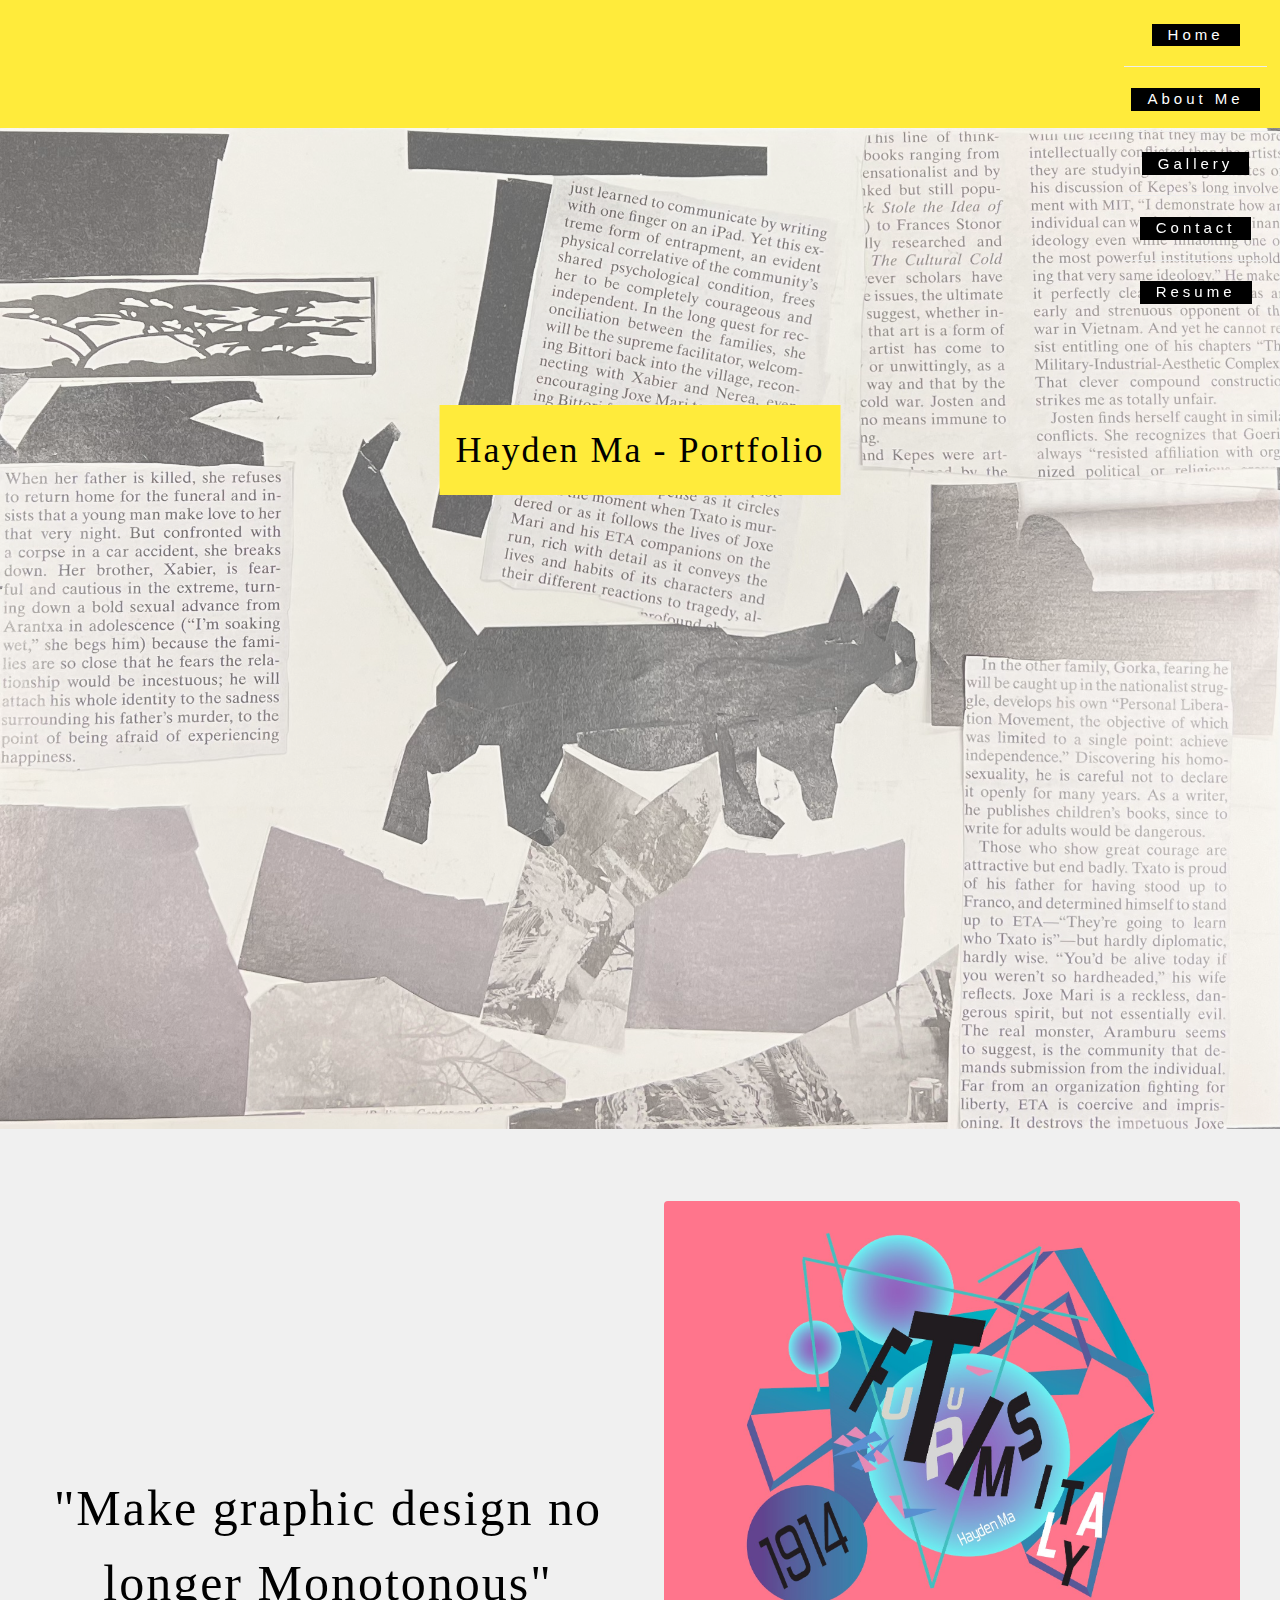
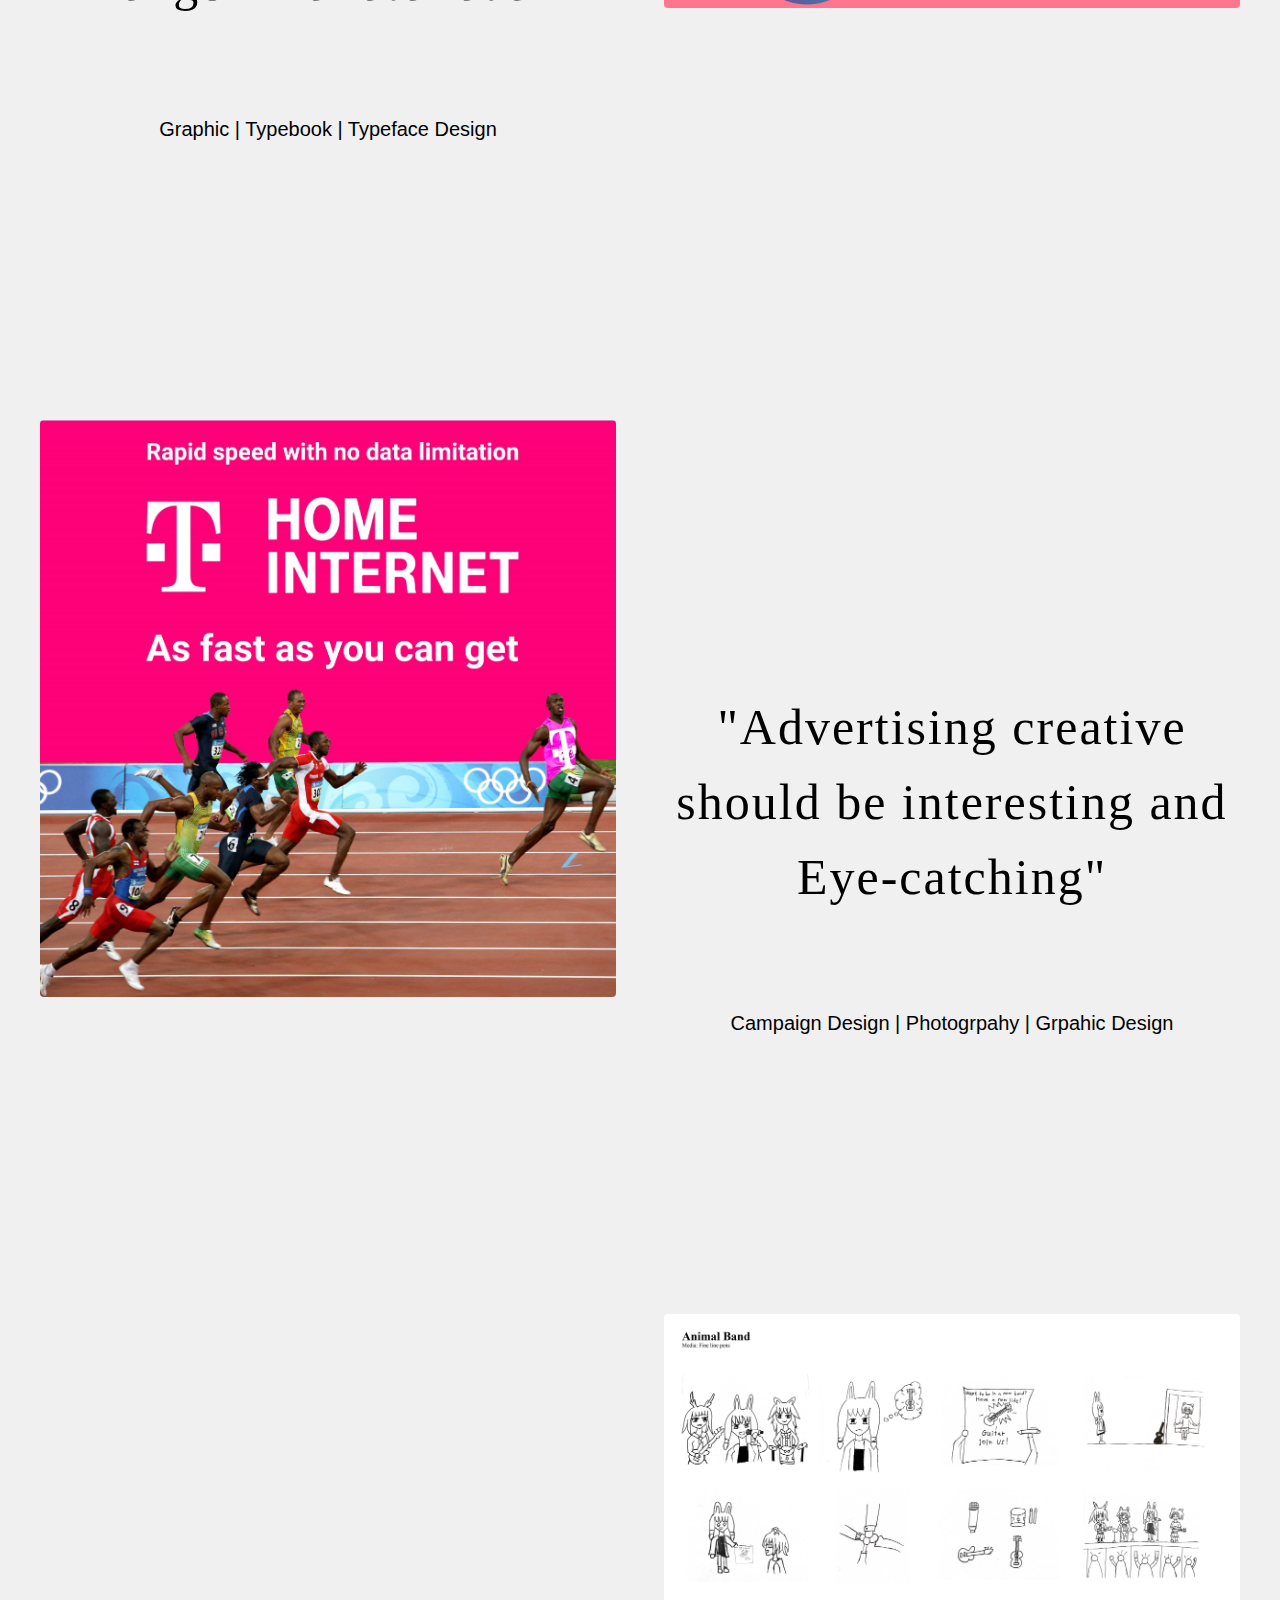
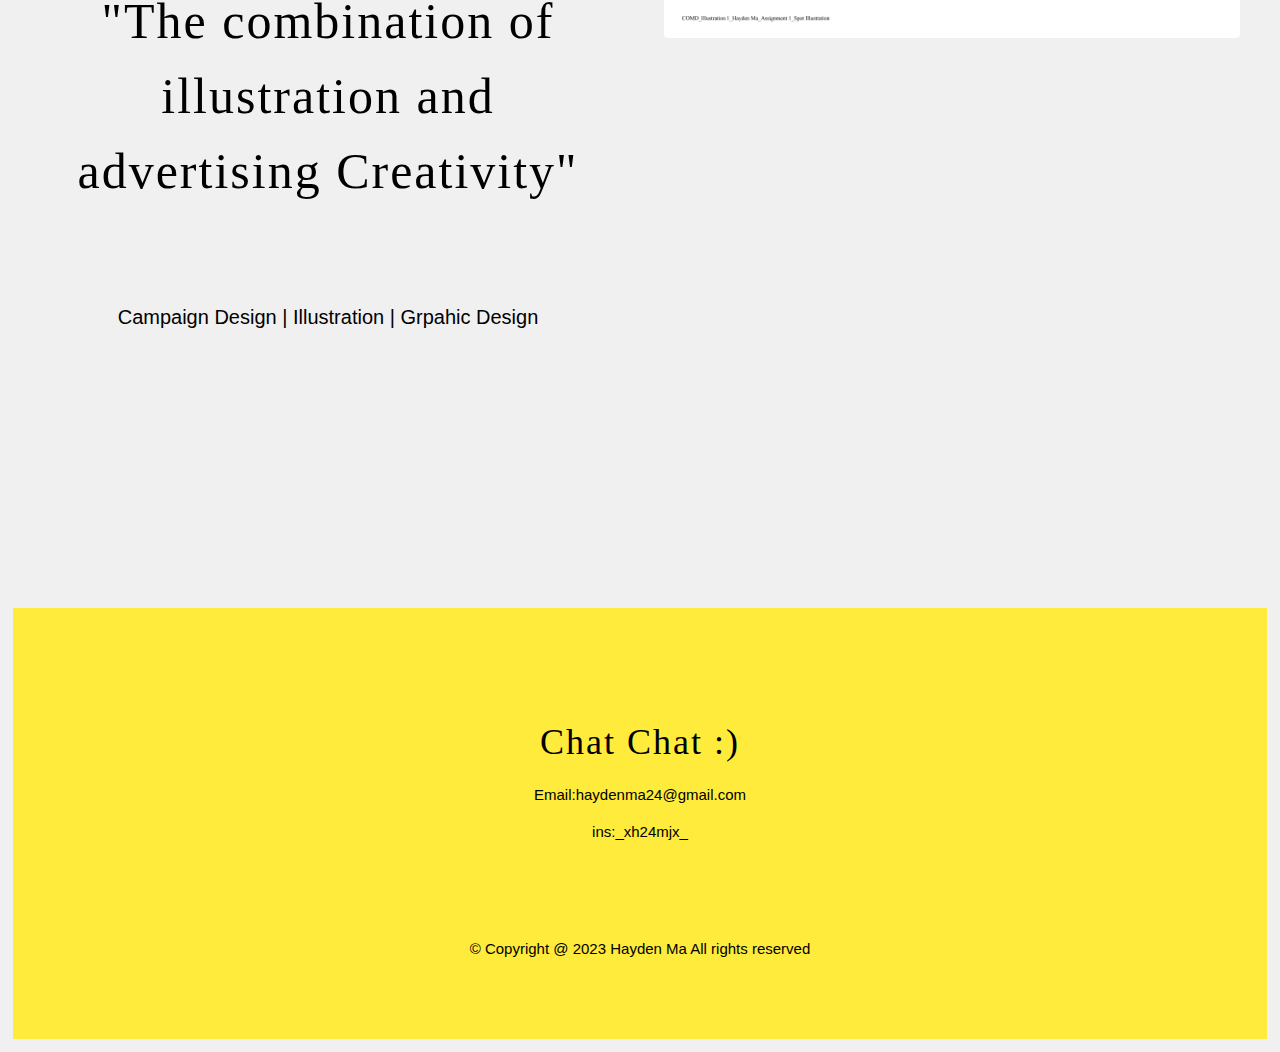
<file: Index.html>
<!DOCTYPE html>
<html>

<head>
    <title>Hayden Ma </title>
    <meta name="viewport" content="width=device-width, initial-scale=1">
    <link rel="stylesheet" href="https://www.w3schools.com/w3css/4/w3.css">
    <link rel="stylesheet" href="CSS/mystyles.css">
    <link rel="stylesheet" href="contact.html">
    <link rel="stylesheet" href="Javascript/javascript.html">
    <link rel="stylesheet" href="about.html">
    <link rel="stylesheet" href="Gallery.html">
    <link rel="stylesheet" href="Resume.html">
    <link rel="stylesheet" href="https://www.w3schools.com/lib/w3-colors-2019.css">
    <style>
        body {font-family:"Times New Roman", serif}
        h1,h2,h3,h4,h5,h6 {font-family:serif; letter-spacing:2px}
        </style>
</head>
<body>


<header id="Yellowheader" class="w3-container w3-padding-64 w3-center w3-yellow">  <!--w3-container adds 16 pixels of padding around each element; w3-green makes the background green -->

<section class="w3-right w3-top w3-display-container">
	<nav>
        <ul>
            <div class="w3-right w3-bar w3-padding w3-wide">
			<li><a href="index.html" class="w3-container w3-bar w3-black w3-button w3-hover-light-grey">Home</a></li>
            <hr>
            <li><a href="about.html" class="w3-container w3-bar w3-black w3-button w3-hover-light-grey">About Me</a></li>
            <hr>
            <li><a href="Gallery.html" class="w3-container w3-bar w3-black w3-button w3-hover-light-grey">Gallery</a></li>
            <hr>
            <li><a href="contact.html" class="w3-container w3-bar w3-black w3-button  w3-hover-light-grey ">Contact</a></li>
            <hr>
            <li><a href="Resume.html" class="w3-container w3-bar w3-black w3-button  w3-hover-light-grey ">Resume</a></li>
        </ul>
	</nav>
        </section>
    </div>
</div>
</div>
</header>

<!--Cover page-->
<img src="Assets/cat.JPG" style="width: 100%; opacity: 60%">
    <div class="w3-yellow w3-padding w3-display-middle w3-large w3-center">
        <h1>Hayden Ma - Portfolio</h1>
</div>

<!--Graphic Design-->
<div class="w3-padding-top-64">
    <div class="w3-row">
<div class="w3-row w3-container w3-xxlarge W3-padding-top-64">
    <div class="w3-right w3-col 16 m6 w3-xxlarge W3-padding-top-64 w3-padding-large">
    <img src="Assets/Futurism.jpg" class="w3-round w3-image" alt="Table" style="width:100%">
    </div>

<div class="w3-half w3-center w3-middle">
<h1 style="font-size: 50px;" class="w3-center w3-padding-lagre "></h1><br>
<h2 style="font-size: 50px;" class="w3-center w3-padding-large "></h2><br>
<h2 style="font-size: 50px;" class="w3-center w3-padding-large "></h2><br>
<h1 style="font-size: 50px;" class="w3-center w3-padding-large">"Make graphic design no longer Monotonous"</h1><br>
<p6 style="font-size: 20px;" class="w3-center">Graphic | Typebook | Typeface Design</p6><br>
</div>
</div>
</div>

<!--Campaign-->
<div class="w3-padding-top-64">
    <div class="w3-padding-top-64"></div>
    <div class="w3-padding-top-64"></div>
    <div class="w3-padding-top-64"></div>
    <div class="w3-row">
<div class="w3-row w3-container w3-xxlarge W3-padding-top-64">
    <div class="w3-left w3-col 16 m6 w3-xxlarge W3-padding-top-64 w3-padding-large">
    <img src="Assets/TM.jpg" class="w3-round w3-image" alt="Table" style="width:100%">
    </div>

<div class="w3-half w3-center w3-middle">
<h1 style="font-size: 50px;" class="w3-center w3-padding-lagre "></h1><br>
<h2 style="font-size: 50px;" class="w3-center w3-padding-large "></h2><br>
<h2 style="font-size: 50px;" class="w3-center w3-padding-large "></h2><br>
<h1 style="font-size: 50px;" class="w3-center w3-padding-large">"Advertising creative should be interesting and Eye-catching"</h1><br>
<p6 style="font-size: 20px;" class="w3-center w3-padding-large "> Campaign Design | Photogrpahy | Grpahic Design</p6><br>
</div>
</div>
</div>

<!--Illustration-->
<div class="w3-padding-top-64">
    <div class="w3-padding-top-64"></div>
    <div class="w3-padding-top-64"></div>
    <div class="w3-padding-top-64"></div>
    <div class="w3-row">
<div class="w3-row w3-container w3-xxlarge W3-padding-top-64">
    <div class="w3-right w3-col 16 m6 w3-xxlarge W3-padding-top-64 w3-padding-large">
    <img src="Assets/Jiaxi_Ma_Spot1.jpg.jpg" class="w3-round w3-image" alt="Table" style="width:100%">
    </div>

<div class="w3-half w3-center w3-middle">
<h1 style="font-size: 50px;" class="w3-center w3-padding-lagre "></h1><br>
<h2 style="font-size: 50px;" class="w3-center w3-padding-large "></h2><br>
<h2 style="font-size: 50px;" class="w3-center w3-padding-large "></h2><br>
<h1 style="font-size: 50px;" class="w3-center w3-padding-large">"The combination of illustration and advertising Creativity"</h1><br>
<p6 style="font-size: 20px;" class="w3-center w3-padding-large "> Campaign Design | Illustration | Grpahic Design</p6><br>
</div>
</div>
</div>

<footer>
<div class="w3-padding-top-64">
    <div class="w3-padding-top-64"></div>
    <div class="w3-padding-top-64"></div>
    <div class="w3-padding-top-64"></div>
    <div class="w3-row">
<div class="w3-row w3-container w3-xxlarge W3-padding-top-64">
    </div>
<div class=" w3-bar w3-yellow w3-center w3-padding-large  w3-padding-64">
    <h1 style="font-size: 50px;" class="w3-center w3-padding-lagre "></h1><br>

<h1> Chat Chat :) </h1>
<p> Email:haydenma24@gmail.com </p>
<p> ins:_xh24mjx_ </p>

<div class="w3-padding-top-64">
<p>&copy; Copyright @ 2023 Hayden Ma All rights reserved</p>
</footer>
</div>

	</body>
</html>
</file>
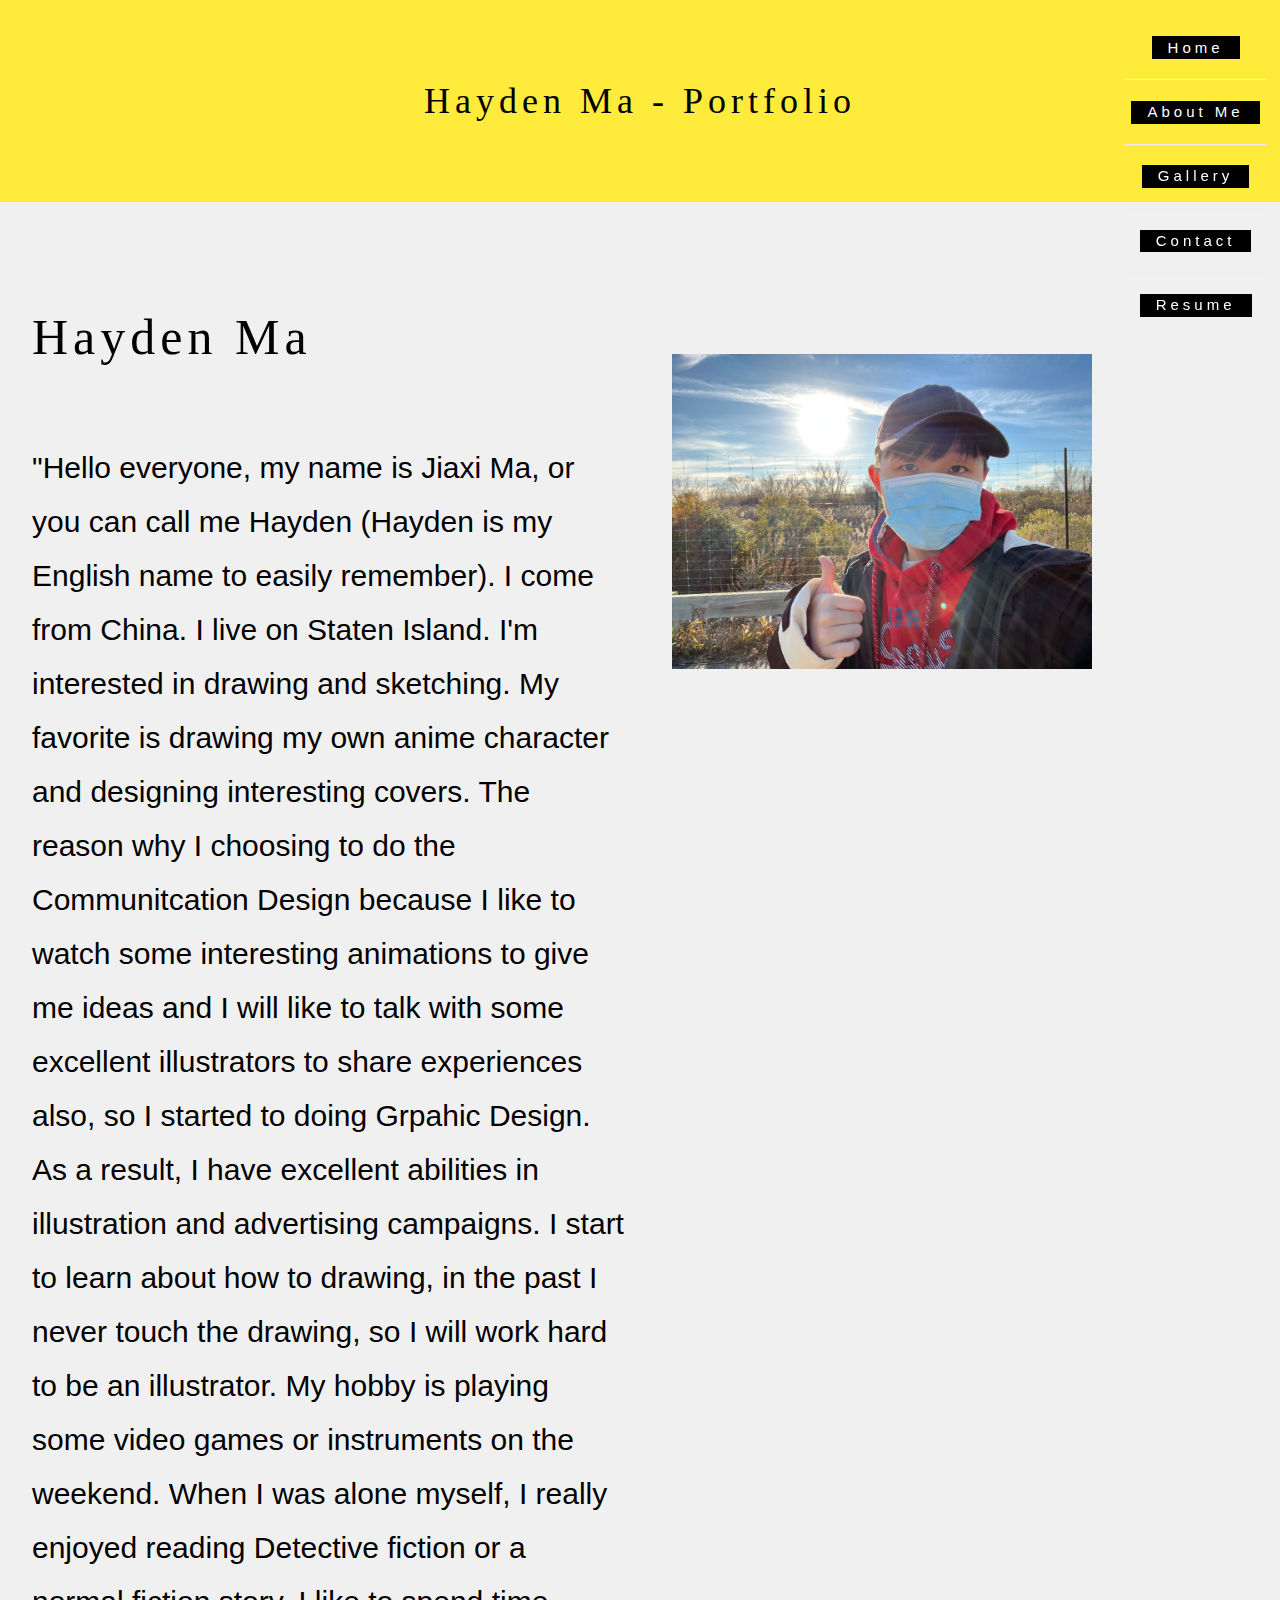
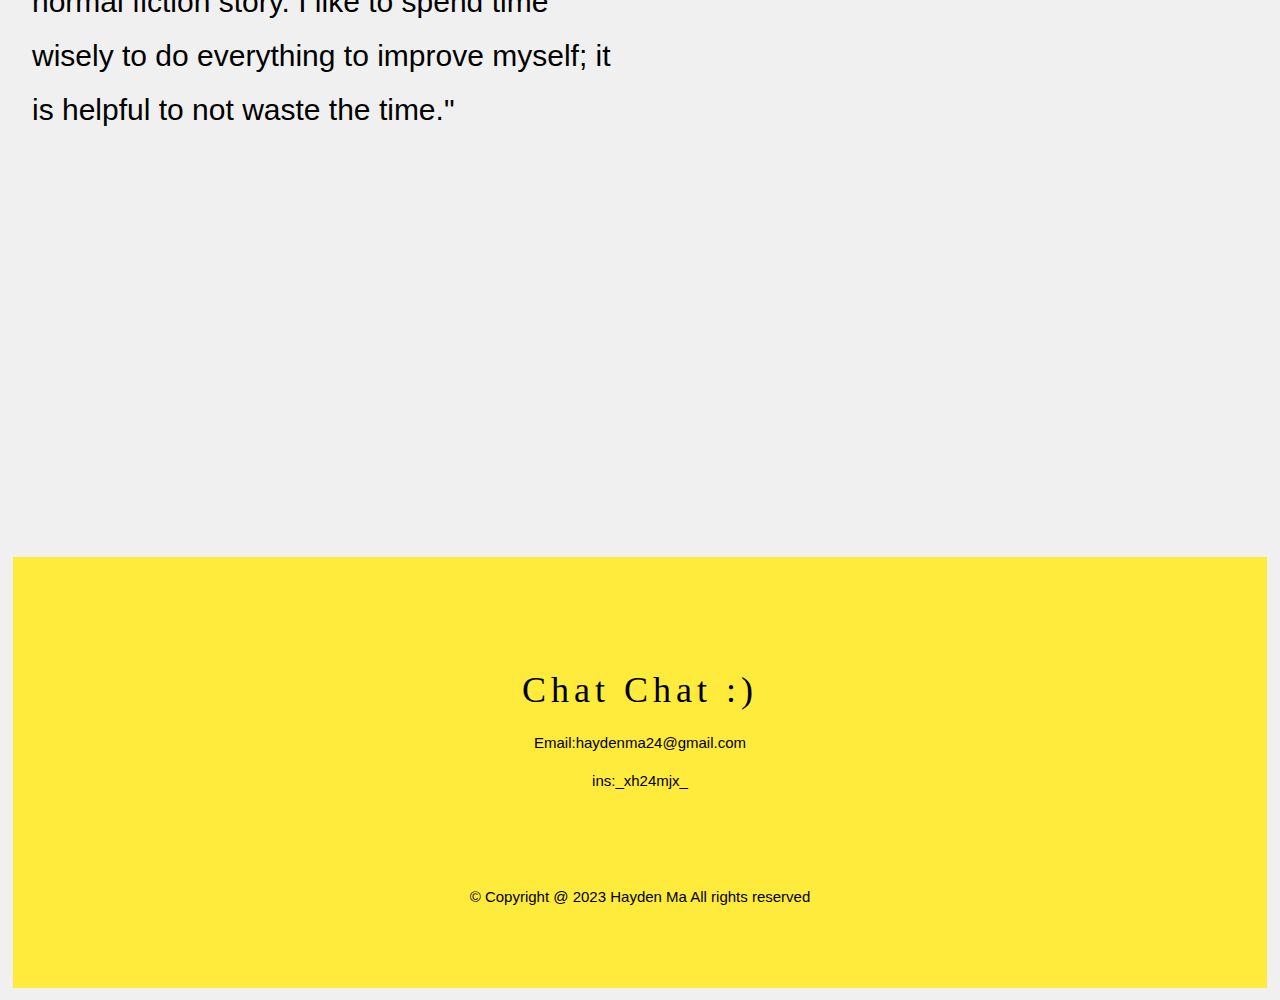
<file: about.html>
<!DOCTYPE html>
<html>

<head>
    <title>Hayden Ma </title>
    <meta name="viewport" content="width=device-width, initial-scale=1">
    <link rel="stylesheet" href="https://www.w3schools.com/w3css/4/w3.css">
    <link rel="stylesheet" href="CSS/mystyles.css">
    <link rel="stylesheet" href="contact.html">
    <link rel="stylesheet" href="Javascript/javascript.html">
    <link rel="stylesheet" href="Gallery.html">
    <link rel="stylesheet" href="Resume.html">
    <style>
        body {font-family:"Times New Roman", serif}
        h1,h2,h3,h4,h5,h6 {font-family:serif; letter-spacing:5px}
        </style>
</head>
<body>


    <header id="Yellowheader" class="w3-container w3-padding-64 w3-center w3-yellow"> <!--w3-container adds 16 pixels of padding around each element; w3-green makes the background green -->
        <h1>Hayden Ma - Portfolio</h1>
      <section class="w3-right w3-top w3-display-container">
        <nav>
                  <div class="w3-right w3-bar w3-padding w3-wide">
        <ul>
                <a href="index.html" class="w3-container w3-bar w3-black w3-button w3-hover-light-grey">Home</a></li>
                  <hr>
                  <li><a href="about.html" class="w3-container w3-bar w3-black w3-button w3-hover-light-grey">About Me</a></li>
                  <hr>
                  <li><a href="gallery.html" class="w3-container w3-bar w3-black w3-button w3-hover-light-grey">Gallery</a></li>
                  <hr>
                  <li><a href="contact.html" class="w3-container w3-bar w3-black w3-button  w3-hover-light-grey ">Contact</a></li>
                  <hr>
                  <li><a href="Resume.html" class="w3-container w3-bar w3-black w3-button  w3-hover-light-grey ">Resume</a></li>
              </ul>
            </div>
        </nav>
    </section>
    </header>


    <div class="w3-container w3-row w3-xxlarge w3-padding-64">
        <div class="w3-col s12 m6 w3-padding w3-section">
            <h2 style="font-size: 50px;">Hayden Ma</h2><br>
            <p6 style="font-size: 30px;">
                "Hello everyone, my name is Jiaxi Ma, or you can call me Hayden (Hayden is my English name to easily remember). 
                I come from China. I live on Staten Island. I'm interested in drawing and sketching. My favorite is 
                drawing my own anime character and designing interesting covers. The reason why I choosing to do the Communitcation Design 
                because I like to watch some interesting animations to give me ideas and I will like to talk with some excellent illustrators 
                to share experiences also, so I started to doing Grpahic Design. As a result, I have excellent abilities in illustration 
                and advertising campaigns. I start to learn about how to drawing, in the past I never touch the drawing, so I will work hard to be an illustrator. 
                My hobby is playing some video games or instruments on the weekend. When I was alone myself, I really enjoyed reading Detective fiction or a normal fiction story. 
                I like to spend time wisely to do everything to improve myself; it is helpful to not waste the time."</p6>

                <div class="w3-row">
                    <div class="w3-padding-top-64">

            </div>
        </div>
    </div>
    <div class="w3-padding-top-64">
    <div class="w3-col s12 m6 w3-padding">
    <div class="w3-row w3-container w3-section">                                           
        <img src="Assets/about me.JPG" class="w3-image" style="width:75%">

    </div>
</div>
</div>
</div>
                      
<footer>
    <div class="w3-padding-top-64">
        <div class="w3-padding-top-64"></div>
        <div class="w3-padding-top-64"></div>
        <div class="w3-padding-top-64"></div>
        <div class="w3-row">
    <div class="w3-row w3-container w3-xxlarge W3-padding-top-64">
        </div>
    <div class=" w3-yellow w3-center w3-padding-64">
        <h1 style="font-size: 50px;" class="w3-center w3-padding-lagre "></h1><br>
    
    <h1> Chat Chat :) </h1>
    <p> Email:haydenma24@gmail.com </p>
    <p> ins:_xh24mjx_ </p>
    
    <div class="w3-padding-top-64">
    <p>&copy; Copyright @ 2023 Hayden Ma All rights reserved</p>
    </footer>
    </div>
    </div>
    </body>
</html>
</file>
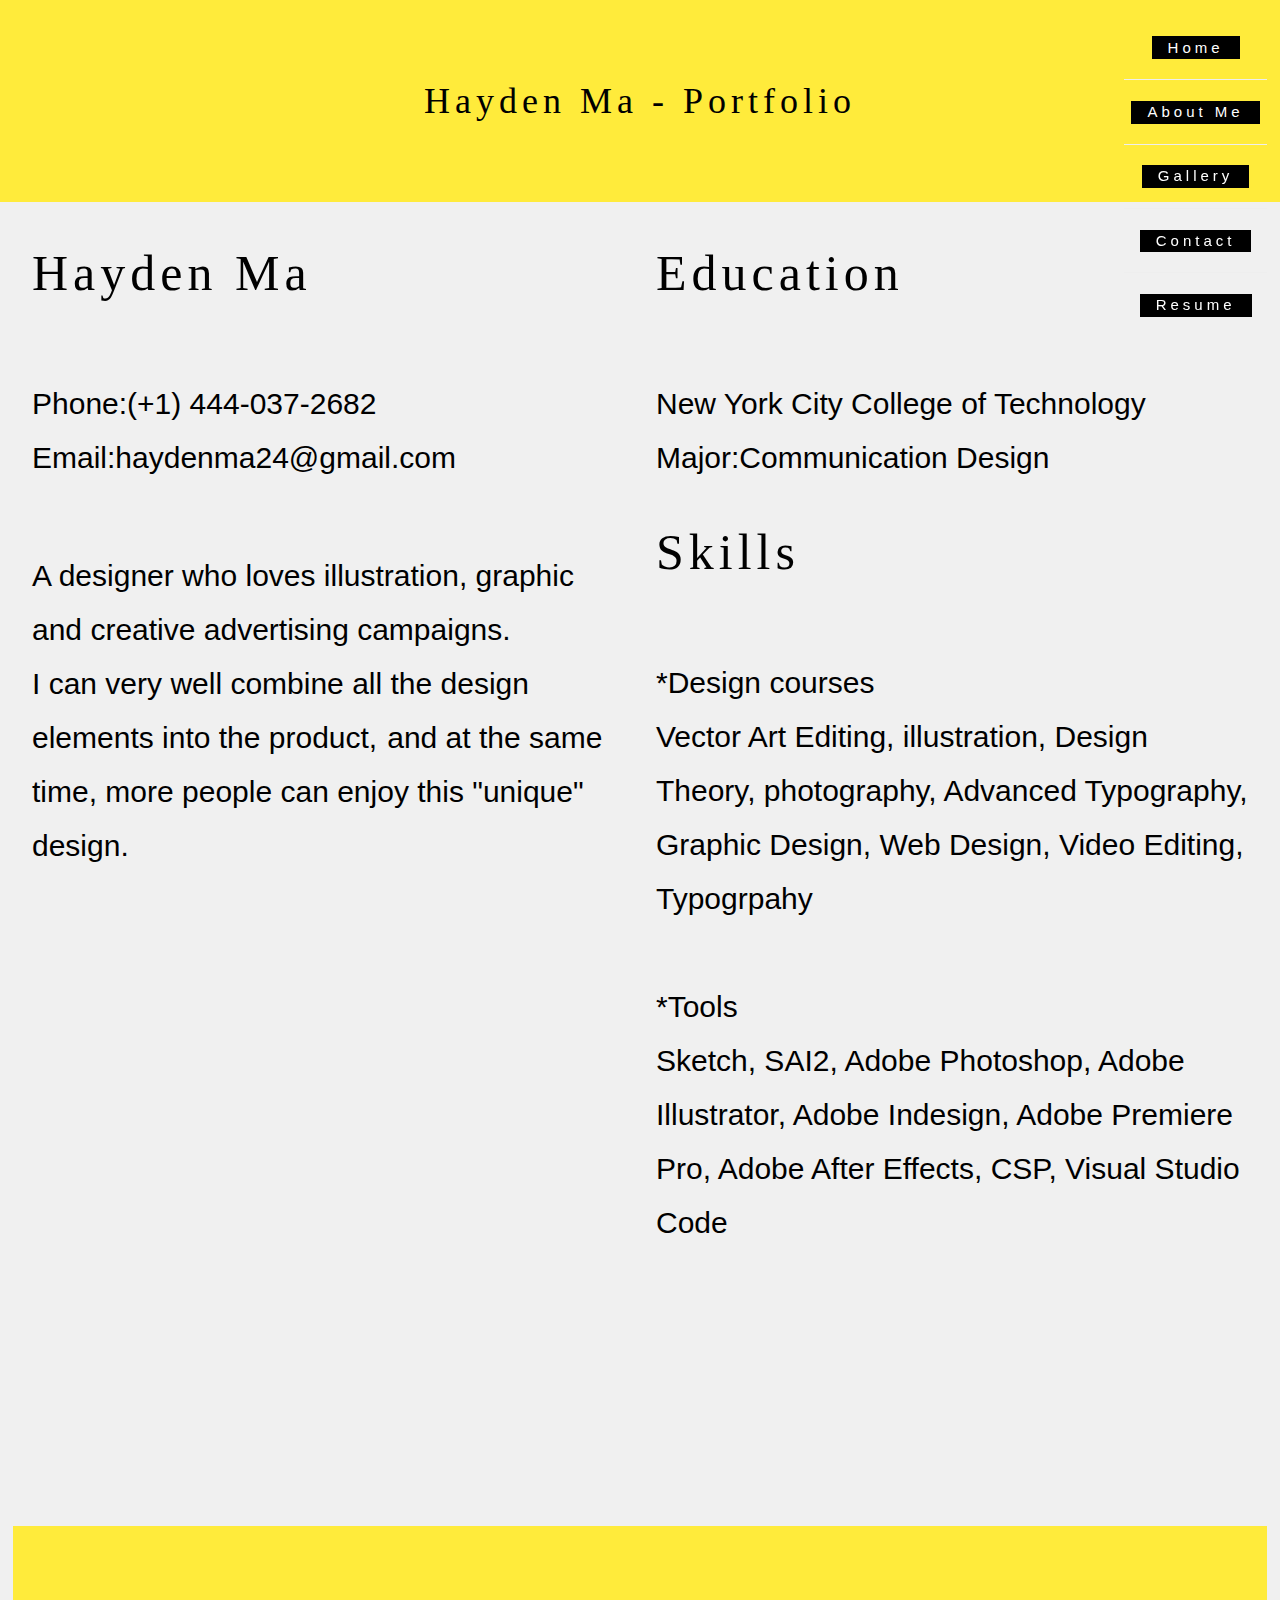
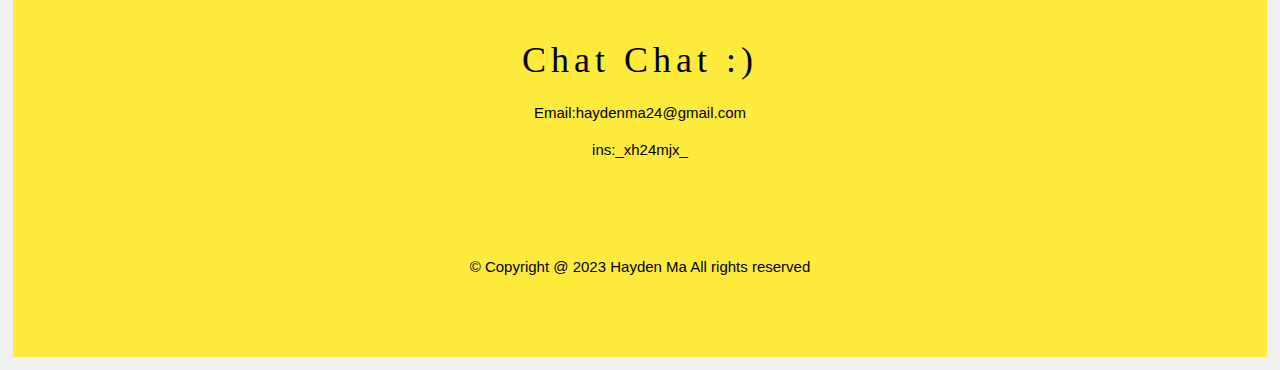
<file: Resume.html>
<!DOCTYPE html>
<html>

<head>
    <title>Hayden Ma </title>
    <meta name="viewport" content="width=device-width, initial-scale=1">
    <link rel="stylesheet" href="https://www.w3schools.com/w3css/4/w3.css">
    <link rel="stylesheet" href="CSS/mystyles.css">
    <link rel="stylesheet" href="contact.html">
    <link rel="stylesheet" href="about.html">
    <link rel="stylesheet" href="Javascript/javascript.html">
    <link rel="stylesheet" href="Gallery.html">
    <style>
        body {font-family:"Times New Roman", serif}
        h1,h2,h3,h4,h5,h6 {font-family:serif; letter-spacing:5px}
        </style>
</head>
<body>
    <header id="Yellowheader" class="w3-container w3-padding-64 w3-center w3-yellow">  <!--w3-container adds 16 pixels of padding around each element; w3-green makes the background green -->
        <h1>Hayden Ma - Portfolio</h1>
        <section class="w3-right w3-top w3-display-container">
            <nav>
                <div class="w3-right w3-bar w3-padding w3-wide">
                    <ul>
                        <li><a href="index.html" class="w3-container w3-bar w3-black w3-button w3-hover-light-grey">Home</a></li>
                        <hr>
                        <li><a href="about.html" class="w3-container w3-bar w3-black w3-button w3-hover-light-grey">About Me</a></li>
                        <hr>
                        <li><a href="gallery.html" class="w3-container w3-bar w3-black w3-button w3-hover-light-grey">Gallery</a></li>
                        <hr>
                        <li><a href="contact.html" class="w3-container w3-bar w3-black w3-button  w3-hover-light-grey ">Contact</a></li>
                        <hr>
                        <li><a href="Resume.html" class="w3-container w3-bar w3-black w3-button  w3-hover-light-grey ">Resume</a></li>
                    </ul>
                </div>               
            </nav>
        </section>    
    </header>

        <div class="w3-row w3-container w3-xxlarge W3-padding-top-64">
            <div class="w3-col s12 m6 w3-padding w3-section">
                <h1 style="font-size: 50px;">Hayden Ma</h1><br>
                <p6 style="font-size: 30px;" class="w3-center">Phone:(+1) 444-037-2682</p6><br>
                <p6 style="font-size: 30px;" class="w3-center">Email:haydenma24@gmail.com</p6><br>
                <div class="w3-padding-top-64">
                    <div class="w3-row">
                        <p6 style="font-size: 30px;" class="w3-center">A designer who loves illustration, graphic and creative advertising campaigns.</p6><br>
                        <p6 style="font-size: 30px;" class="w3-center">I can very well combine all the design elements into the product,</p6>
                        <p6 style="font-size: 30px;" class="w3-center">and at the same time, more people can enjoy this "unique" design.</p6><br>
                        <div class="w3-padding-top-64">

                        </div>
                    </div>
                </div>
            </div>

            <div class="w3-col s12 m6 w3-padding">
                <div class="w3-row w3-section">                                           
                    <h1 style="font-size: 50px;" class="w3-bold">Education</h1><br>
                    <p6 style="font-size: 30px;" class="w3-center">New York City College of Technology</p6><br>
                    <p6 style="font-size: 30px;" class="w3-center">Major:Communication Design </p6><br> 
                </div>
                <div class="w3-row w3-section"></div>
                    <h1 style="font-size: 50px;">Skills</h1><br>
                    <p6 style="font-size: 30px;" class="w3-center">*Design courses<br>
                        Vector Art Editing, illustration, Design Theory, photography, Advanced Typography, Graphic Design, Web Design, Video Editing, Typogrpahy</p6><br>
                    <br>
                    <p6 style="font-size: 30px;" class="w3-center">*Tools<br>
                        Sketch, SAI2, Adobe Photoshop, Adobe Illustrator, Adobe Indesign, Adobe Premiere Pro, Adobe After Effects, CSP, Visual Studio Code
                    </p6><br>
                </div>
            </div>
        </div>

<footer>
    <div class="w3-padding-top-64">
        <div class="w3-padding-top-64"></div>
        <div class="w3-padding-top-64"></div>
        <div class="w3-padding-top-64"></div>
        <div class="w3-row">
            <div class="w3-container w3-xxlarge W3-padding-top-64"></div>

            <div class=" w3-yellow w3-center w3-padding-large  w3-padding-64">
                <h1 style="font-size: 50px;" class="w3-center w3-padding-lagre "></h1><br>
                <h1> Chat Chat :) </h1>
                <p> Email:haydenma24@gmail.com </p>
                <p> ins:_xh24mjx_ </p>
    
                <div class="w3-padding-top-64">
                <p>&copy; Copyright @ 2023 Hayden Ma All rights reserved</p>
    </footer>
</div>
</div>
</body>
</html>
</file>
<file: CSS/mystyles.css>
* {
        font-family: Arial, Verdana, 'Times New Roman', Times, serif;
        color: rgb(0, 0, 0);
        box-sizing: border-box;}
        
        header h1 {
        color: rgb(0, 0, 0); }

        body {
            background-color: rgb(240, 240, 240);
          }

        #Yellowheader{
            background-color: rgb(219, 219, 21);
            }

        article h3 {
        text-align: center;}

        article img {
        max-width: 100%;
        height:auto;}

        nav, #feature, footer {
        margin: 1%; }

        nav li {
        display: inline;
		padding: 0.5em;
        color: rgb(0, 0, 0);}
        

       /*Light box page */

       body {
        font-family: Verdana, sans-serif;
        margin: 0;
      }
      
      * {
        box-sizing: border-box;
      }
      
      .row > .column {
        padding: 0 8px;
      }
      
      .row:after {
        content: "";
        display: table;
        clear: both;
      }
      
      .column {
      float:left;
      width: 20%;
      }
      
      /* The Modal (background) */
      .modal {
        display: none;
        position: fixed;
        z-index: 1;
        padding-top: 100px;
        left: 0;
        top: 0;
        width: 100%;
        height: 100%;
        overflow: auto;
        background-color: black;
      }
      
      /* Modal Content */
      .modal-content {
        position: relative;
        background-color: #fefefe;
        margin: auto;
        padding: 0;
        width: 90%;
        max-width: 800px;
      }
      
      /* The Close Button */
      .close {
        color: white;
        position: absolute;
        top: 10px;
        right: 25px;
        font-size: 35px;
        font-weight: bold;
      }
      
      .close:hover,
      .close:focus {
        color: #999;
        text-decoration: none;
        cursor: pointer;
      }
      
      .mySlides {
        display: none;
      }
      
      .cursor {
        cursor: pointer;
      }
      
      /* Next & previous buttons */
      .prev,
      .next {
        cursor: pointer;
        position: absolute;
        top: 50%;
        width: auto;
        padding: 16px;
        margin-top: -50px;
        color: white;
        font-weight: bold;
        font-size: 20px;
        transition: 0.6s ease;
        border-radius: 0 3px 3px 0;
        user-select: none;
        -webkit-user-select: none;
      }
      
      /* Position the "next button" to the right */
      .prev {
        left: 0;
        border-radius: 3px 0 0 3px;
      }
      .next {
        right: 0;
        border-radius: 3px 0 0 3px;
      }
      
      /* On hover, add a black background color with a little bit see-through */
      .prev:hover,
      .next:hover {
        background-color: rgba(0, 0, 0, 0.8);
      }
      
      /* Number text (1/3 etc) */
      .numbertext {
        color: #f2f2f2;
        font-size: 12px;
        padding: 8px 12px;
        position: absolute;
        top: 0;
      }
      
      img {
        margin-bottom: -4px;
      }
      
      .caption-container {
        text-align: center;
        background-color: black;
        padding: 2px 16px;
        color: white;
      }
      
      .demo {
        opacity: 0.6;
      }
      
      .active,
      .demo:hover {
        opacity: 1;
      }
      
      img.hover-shadow {
        transition: 0.3s;
      }
      
      .hover-shadow:hover {
        box-shadow: 0 4px 8px 0 rgba(0, 0, 0, 0.2), 0 6px 20px 0 rgba(0, 0, 0, 0.19);
      }

    /*Contact page */
    #fcf-form {
        display:block;
    }
    
    .fcf-body {
        margin: 0;
        font-family: -apple-system, Arial, sans-serif;
        font-size: 1rem;
        font-weight: 400;
        line-height: 1.5;
        color: #212529;
        text-align: left;
        background-color: #fff;
        padding: 30px;
        padding-bottom: 10px;
        border: 1px solid #ced4da;
        border-radius: 0.25rem;
        max-width: 100%;
    }
    
    .fcf-form-group {
        margin-bottom: 1rem;
    }
    
    .fcf-input-group {
        position: relative;
        display: -ms-flexbox;
        display: flex;
        -ms-flex-wrap: wrap;
        flex-wrap: wrap;
        -ms-flex-align: stretch;
        align-items: stretch;
        width: 100%;
    }
    
    .fcf-form-control {
        display: block;
        width: 100%;
        height: calc(1.5em + 0.75rem + 2px);
        padding: 0.375rem 0.75rem;
        font-size: 1rem;
        font-weight: 400;
        line-height: 1.5;
        color: #495057;
        background-color: #fff;
        background-clip: padding-box;
        border: 1px solid #ced4da;
        outline: none;
        border-radius: 0.25rem;
        transition: border-color 0.15s ease-in-out, box-shadow 0.15s ease-in-out;
    }
    
    .fcf-form-control:focus {
        border: 1px solid #313131;
    }
    
    select.fcf-form-control[size], select.fcf-form-control[multiple] {
        height: auto;
    }
    
    textarea.fcf-form-control {
        font-family: -apple-system, Arial, sans-serif;
        height: auto;
    }
    
    label.fcf-label {
        display: inline-block;
        margin-bottom: 0.5rem;
    }
    
    .fcf-credit {
        padding-top: 10px;
        font-size: 0.9rem;
        color: #545b62;
    }
    
    .fcf-credit a {
        color: #545b62;
        text-decoration: underline;
    }
    
    .fcf-credit a:hover {
        color: #000000;
        text-decoration: underline;
    }
    
    .fcf-btn {
        display: inline-block;
        font-weight: 400;
        color: #000000;
        text-align: center;
        vertical-align: middle;
        cursor: pointer;
        -webkit-user-select: none;
        -moz-user-select: none;
        -ms-user-select: none;
        user-select: none;
        background-color: transparent;
        border: 1px solid transparent;
        padding: 0.375rem 0.75rem;
        font-size: 1rem;
        line-height: 1.5;
        border-radius: 0.25rem;
        transition: color 0.15s ease-in-out, background-color 0.15s ease-in-out, border-color 0.15s ease-in-out, box-shadow 0.15s ease-in-out;
    }
    
    @media (prefers-reduced-motion: reduce) {
        .fcf-btn {
            transition: none;
        }
    }
    
    .fcf-btn:hover {
        color: #212529;
        text-decoration: none;
    }
    
    .fcf-btn:focus, .fcf-btn.focus {
        outline: 0;
        box-shadow: 0 0 0 0.2rem rgba(0, 0, 0, 0.25);
    }
    
    .fcf-btn-primary {
        color: #fff;
        background-color: #000000;
        border-color: #000000;
    }
    
    .fcf-btn-primary:hover {
        color: #000000;
        background-color: #f6ff00;
        border-color: #fffb00;
    }
    
    .fcf-btn-primary:focus, .fcf-btn-primary.focus {
        color: #fff;
        background-color: #f6ff00;
        border-color: #000000;
        box-shadow: 0 0 0 0.2rem rgba(11, 12, 12, 0.5);
    }
    
    .fcf-btn-lg, .fcf-btn-group-lg>.fcf-btn {
        padding: 0.5rem 1rem;
        font-size: 1.25rem;
        line-height: 1.5;
        border-radius: 0.3rem;
    }
    
    .fcf-btn-block {
        display: block;
        width: 100%;
    }
    
    .fcf-btn-block+.fcf-btn-block {
        margin-top: 0.5rem;
    }
    
    input[type="submit"].fcf-btn-block, input[type="reset"].fcf-btn-block, input[type="button"].fcf-btn-block {
        width: 100%;
    }
</file>
